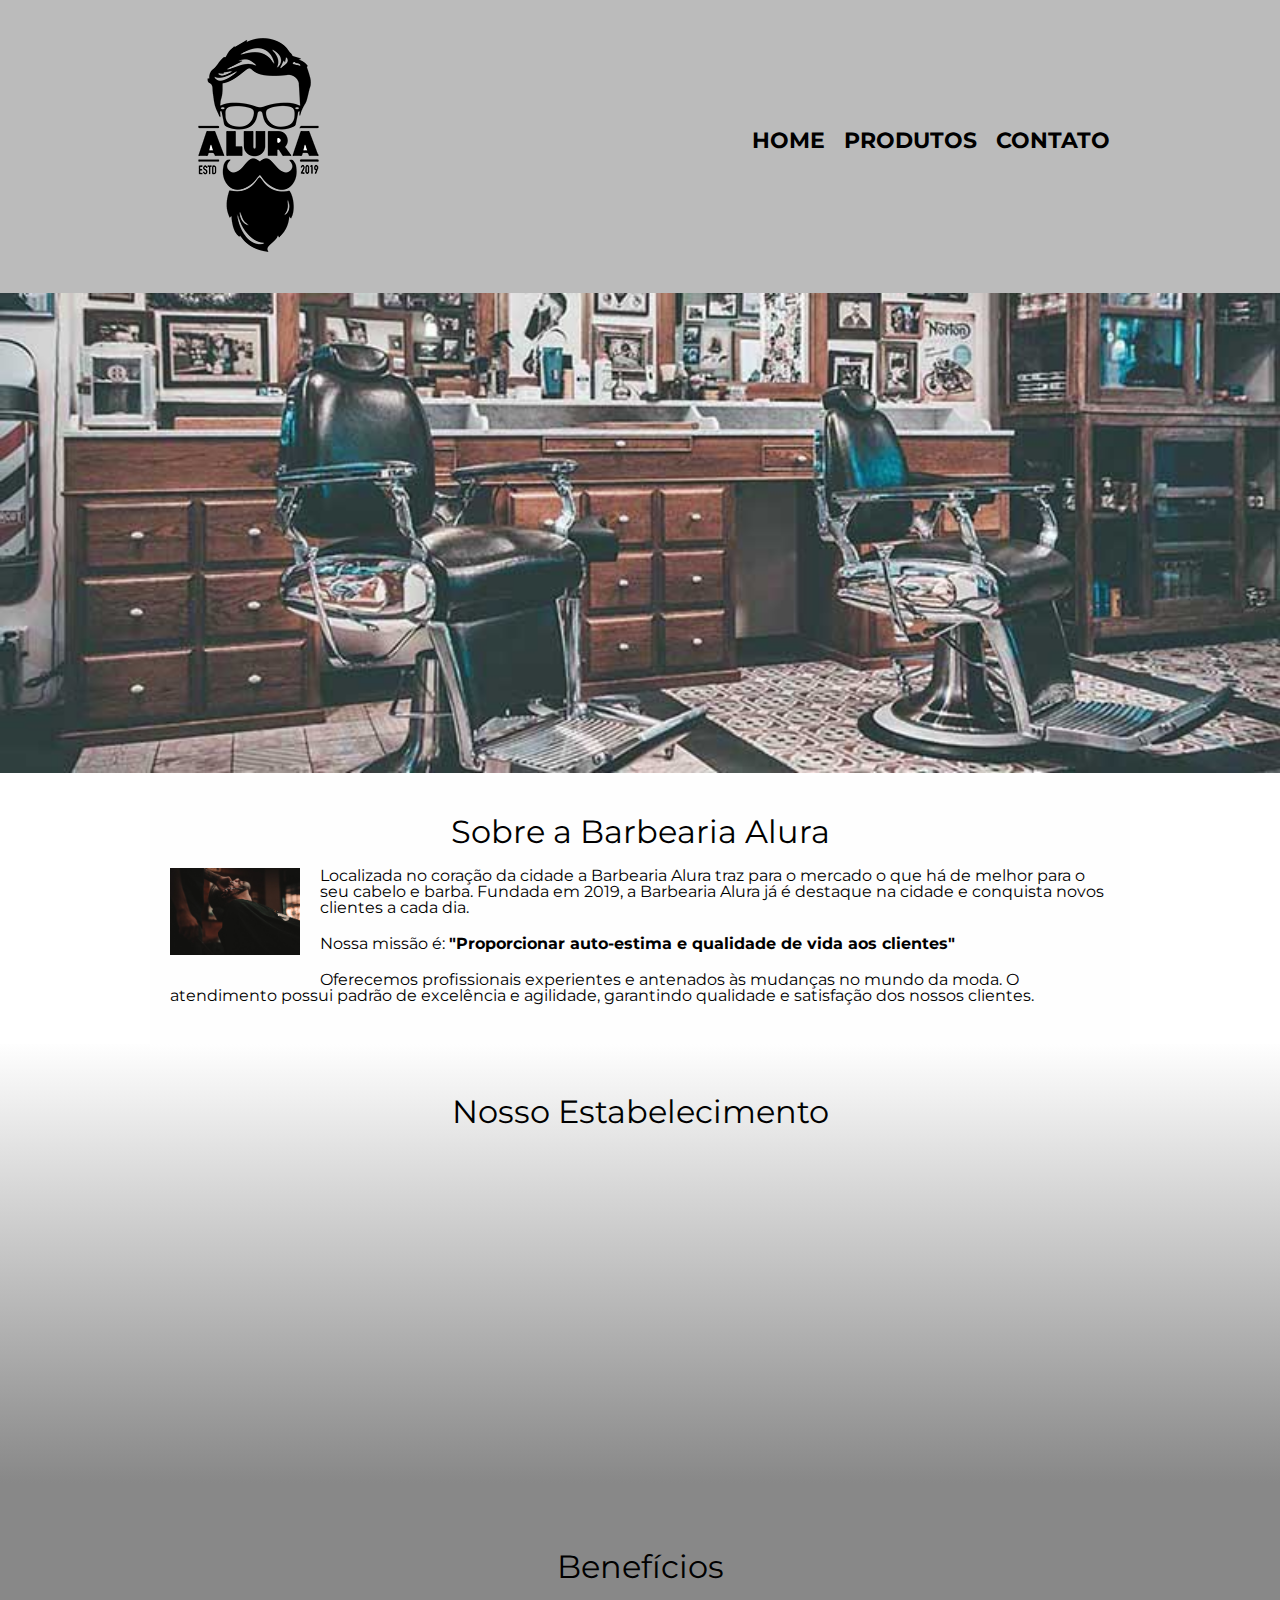
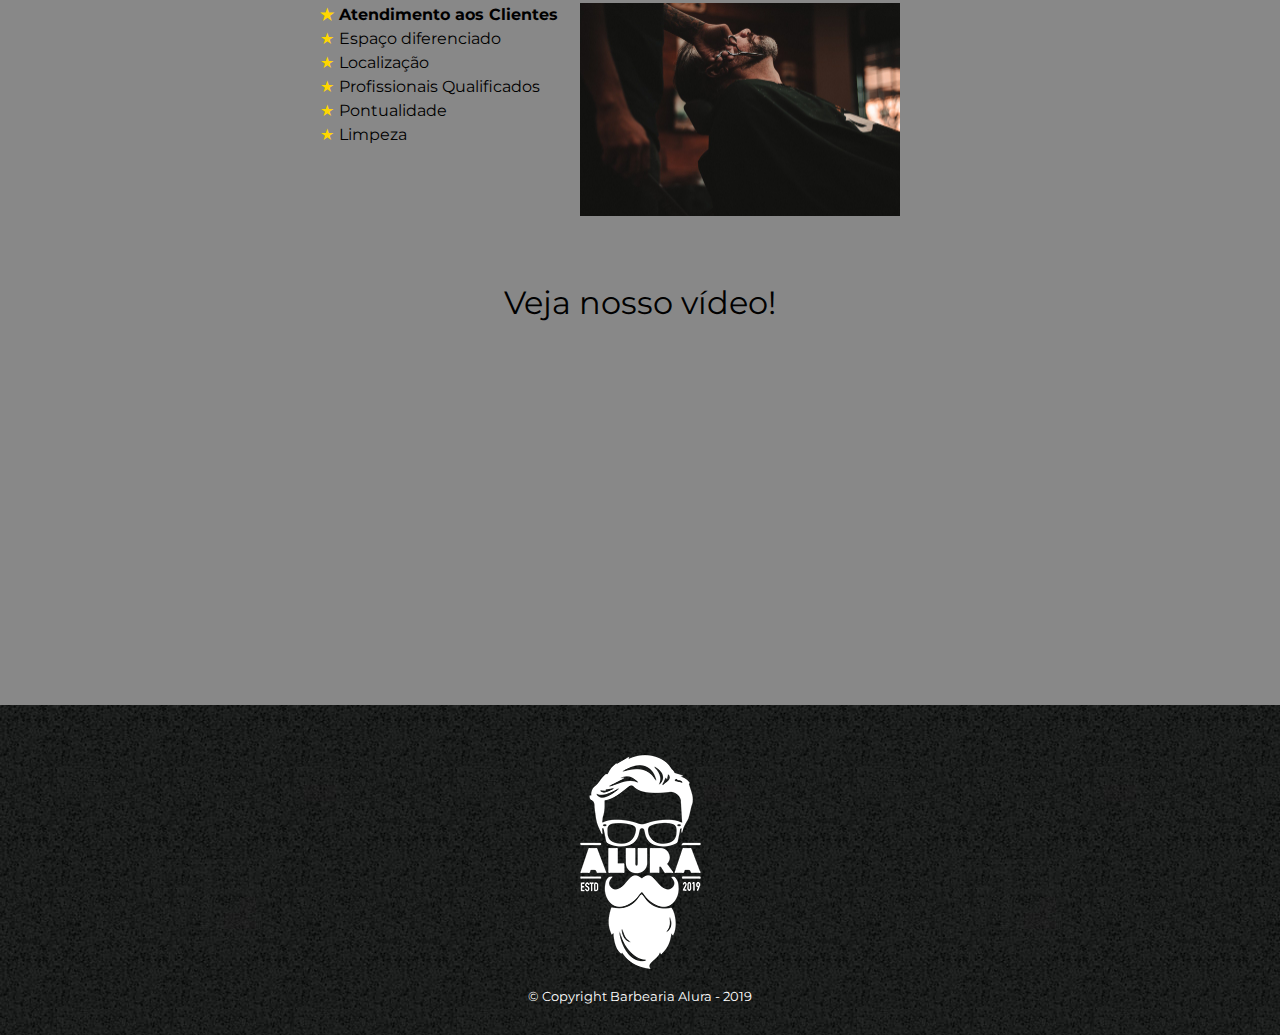
<file: index.html>
<!DOCTYPE html>
<html lang="en">

<head>
    <meta charset="UTF-8">
    <meta http-equiv="X-UA-Compatible" content="IE=edge">
    <meta name="viewport" content="width=device-width, initial-scale=1.0">
    <title>Barbearia</title>
    <link rel="stylesheet" href="reset.css">
    <link rel="stylesheet" href="style.css">
    <link rel="preconnect" href="https://fonts.googleapis.com">
    <link rel="preconnect" href="https://fonts.gstatic.com" crossorigin>
    <link href="https://fonts.googleapis.com/css2?family=Montserrat&display=swap" rel="stylesheet">

</head>

<body>
    <!-- Header da pagina com a navegação e o logo -->
    <header>
        <div class="box">
            <h1><a href="index.html"><img src="logo.png" alt="Logo da Barbearia Alura" /></a></h1>
            <nav>
                <ul class="menu">
                    <li class="menu-item"><a href="index.html">Home</a></li>
                    <li class="menu-item"><a href="produtos.html">Produtos</a></li>
                    <li class="menu-item"><a href="contato.html">Contato</a></li>
                </ul>
            </nav>
        </div>
    </header>
    <main>
        <img src="banner.jpg" alt="Banner da Barbearia Alura" class="banner">
        <section class="about">
            <h2 class="title">Sobre a Barbearia Alura</h2>
            <img src="beneficios.jpg" alt="Barbeiro cortando cabelo de um homem">
            <p>Localizada no coração da cidade a Barbearia Alura traz para o mercado o que há de
                melhor para o seu cabelo e barba. Fundada em 2019, a Barbearia Alura já é destaque na cidade e
                conquista novos clientes a cada dia.</p>
            <p>Nossa missão é: <strong>"Proporcionar auto-estima e qualidade de vida aos clientes"</strong></p>
            <p>Oferecemos profissionais experientes e antenados às mudanças no mundo da moda. O atendimento possui
                padrão de excelência e agilidade, garantindo qualidade e satisfação dos nossos clientes.</p>
        </section>
        <section class="location">
            <h2 class="title">Nosso Estabelecimento</h2>
            <div class="map">
                <iframe
                    src="https://www.google.com/maps/embed?pb=!1m18!1m12!1m3!1d3598.33165531941!2d-49.39579068533043!3d-25.59389334565344!2m3!1f0!2f0!3f0!3m2!1i1024!2i768!4f13.1!3m3!1m2!1s0x94dd0310d29bd6b1%3A0xd373b1c95d548140!2sBarbearia%20Reis%20do%20Corte!5e0!3m2!1spt-BR!2sbr!4v1675563120450!5m2!1spt-BR!2sbr"
                    width="100%" height="300" style="border:0;" allowfullscreen="" loading="lazy"
                    referrerpolicy="no-referrer-when-downgrade"></iframe>
            </div>
        </section>
        <section class="benefits">
            <h2 class="title">Benefícios</h2>
            <div class="benefits-content">

                <ul class="benefits-list">
                    <li>Atendimento aos Clientes</li>
                    <li>Espaço diferenciado</li>
                    <li>Localização</li>
                    <li>Profissionais Qualificados</li>
                    <li>Pontualidade</li>
                    <li>Limpeza</li>
                </ul>
                <img src="beneficios.jpg" alt="Imagem dos benefícios">
            </div>
            <div class="video">
                <h3 class="title">Veja nosso vídeo!</h3>

                <iframe width="560" height="315" src="https://www.youtube.com/embed/wcVVXUV0YUY" frameborder="0"
                    allow="accelerometer; autoplay; encrypted-media; gyroscope; picture-in-picture"
                    allowfullscreen></iframe>
            </div>
        </section>
    </main>
    <footer>
        <img src="logo-branco.png" alt="Logo da Barbearia Alura branco">
        <p>&copy; Copyright Barbearia Alura - 2019</p>
    </footer>
</body>

</html>
</file>
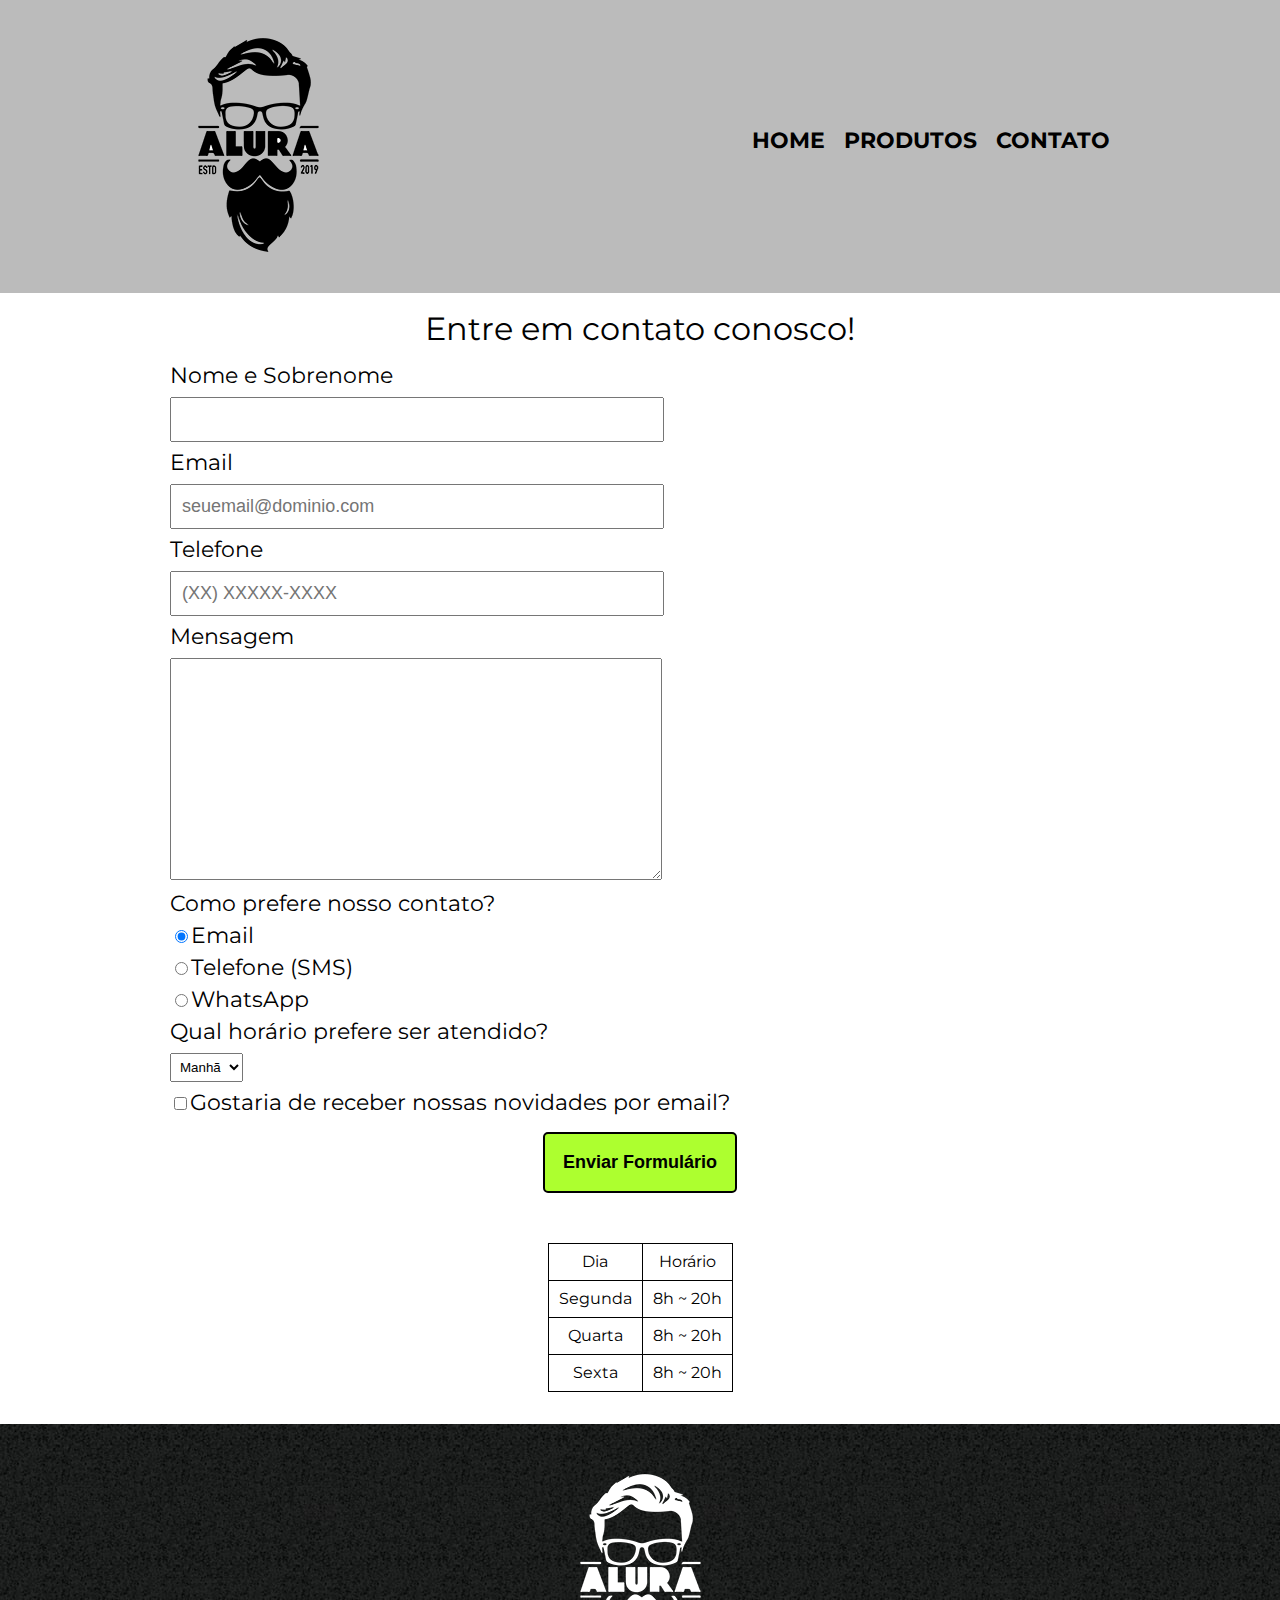
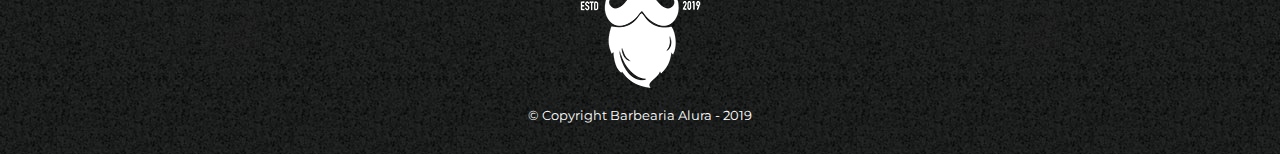
<file: contato.html>
<!DOCTYPE html>
<html lang="en">

<head>
    <meta charset="UTF-8">
    <meta http-equiv="X-UA-Compatible" content="IE=edge">
    <meta name="viewport" content="width=device-width, initial-scale=1.0">
    <link rel="stylesheet" href="reset.css">
    <link rel="stylesheet" href="style.css">
    <link rel="preconnect" href="https://fonts.googleapis.com">
    <link rel="preconnect" href="https://fonts.gstatic.com" crossorigin>
    <link href="https://fonts.googleapis.com/css2?family=Montserrat&display=swap" rel="stylesheet">
    <title>Contato</title>
</head>

<body>
    <header>
        <div class="box">
            <h1><a href="index.html"><img src="logo.png" alt="Logo da Barbearia Alura" /></a></h1>
            <nav>
                <ul class="menu">
                    <li class="menu-item"><a href="index.html">Home</a></li>
                    <li class="menu-item"><a href="produtos.html">Produtos</a></li>
                    <li class="menu-item"><a href="contato.html">Contato</a></li>
                </ul>
            </nav>
        </div>
    </header>
    <main>
        <h2 class="title">Entre em contato conosco!</h2>
        <form>
            <label for="nome">Nome e Sobrenome</label>
            <input type="text" name="nome" class="input-padrao" requiredF>
            <label for="email">Email</label>
            <input type="email" placeholder="seuemail@dominio.com" name="email" class="input-padrao" required>
            <label for="Telefone">Telefone</label>
            <input type="tel" placeholder="(XX) XXXXX-XXXX" name="Telefone" class="input-padrao" required>
            <label for="mensagem">Mensagem</label>
            <textarea cols="70" rows="10" id="mensagem" class="input-padrao" required></textarea>
            <fieldset class="contato">
                <legend>Como prefere nosso contato?</legend>
                <label for="radio-email"><input type="radio" id="radio-email" name="contato" value="email"
                        checked>Email</label>
                <label for="radio-telefone"><input type="radio" id="radio-telefone" name="contato"
                        value="telefone">Telefone (SMS)</label>
                <label for="radio-whatsapp"><input type="radio" id="radio-whatsapp" name="contato"
                        value="whatsapp">WhatsApp</label>
            </fieldset>
            <fieldset class="horario">
                <legend>Qual horário prefere ser atendido?</legend>
                <select>
                    <option value="manha">Manhã</option>
                    <option value="tarde">Tarde</option>
                    <option value="noite">Noite</option>
                </select>
            </fieldset>
            <label><input type="checkbox" id="notification">Gostaria de receber nossas novidades por email?</label>

            <input type="submit" class="submit" value="Enviar Formulário">
        </form>
        <section class="table-section">
            <table>
                <thead>
                    <tr>
                        <th>Dia</th>
                        <th>Horário</th>
                    </tr>
                </thead>
                <tbody>
                    <tr>
                        <td>Segunda</td>
                        <td>8h ~ 20h</td>
                    </tr>
                    <tr>
                        <td>Quarta</td>
                        <td>8h ~ 20h</td>
                    </tr>
                    <tr>
                        <td>Sexta</td>
                        <td>8h ~ 20h</td>
                    </tr>
                </tbody>
            </table>
        </section>
    </main>
    <footer>
        <img src="logo-branco.png" alt="Logo da Barbearia Alura branco">
        <p>&copy; Copyright Barbearia Alura - 2019</p>
    </footer>
</body>

</html>
</file>
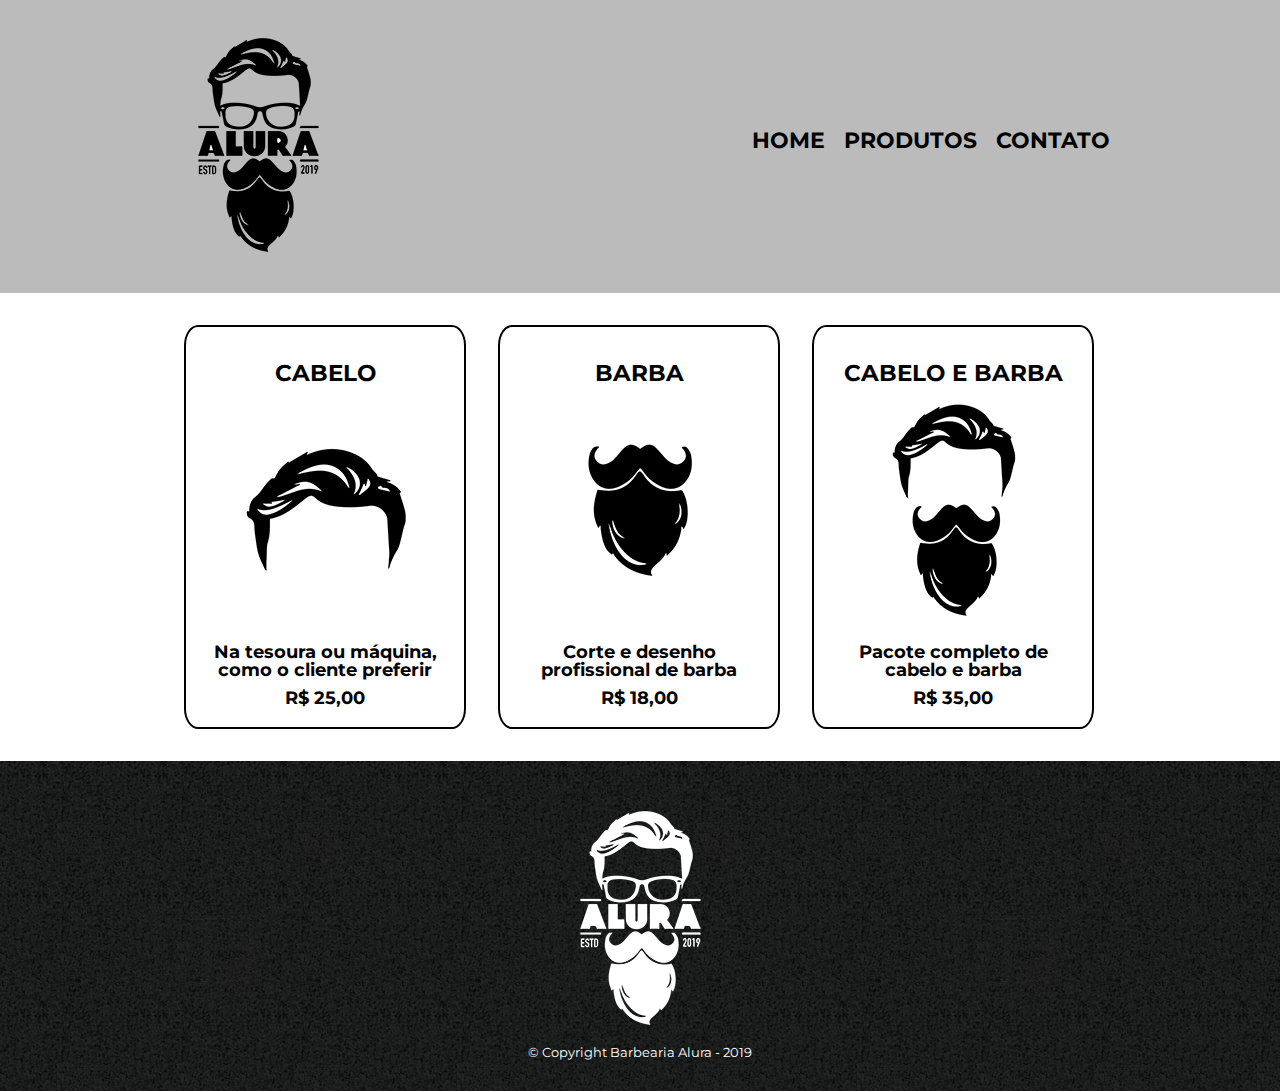
<file: produtos.html>
<!DOCTYPE html>
<html lang="en">

<head>
    <meta charset="UTF-8">
    <meta http-equiv="X-UA-Compatible" content="IE=edge">
    <meta name="viewport" content="width=device-width, initial-scale=1.0">
    <link rel="stylesheet" href="reset.css">
    <link rel="stylesheet" href="style.css">
    <link rel="preconnect" href="https://fonts.googleapis.com">
    <link rel="preconnect" href="https://fonts.gstatic.com" crossorigin>
    <link href="https://fonts.googleapis.com/css2?family=Montserrat&display=swap" rel="stylesheet">
    <title>Produtos</title>
</head>

<body>
    <header>
        <div class="box">
            <h1><a href="index.html"><img src="logo.png" alt="Logo da Barbearia Alura" /></a></h1>
            <nav>
                <ul class="menu">
                    <li class="menu-item"><a href="index.html">Home</a></li>
                    <li class="menu-item"><a href="produtos.html">Produtos</a></li>
                    <li class="menu-item"><a href="contato.html">Contato</a></li>
                </ul>
            </nav>
        </div>
    </header>
    <main>
        <ul class="products">
            <li>
                <h2>Cabelo</h2>
                <img src="cabelo.jpg" alt="Cabelo">
                <p>Na tesoura ou máquina, como o cliente preferir</p>
                <p class="price">R$ 25,00</p>
            </li>
            <li>
                <h2>Barba</h2>
                <img src="barba.jpg" alt="Barba">
                <p>Corte e desenho profissional de barba</p>
                <p class="price">R$ 18,00</p>
            </li>
            <li>
                <h2>Cabelo e Barba</h2>
                <img src="cabelo+barba.jpg" alt="Cabelo e barba">
                <p>Pacote completo de cabelo e barba</p>
                <p class="price">R$ 35,00</p>
            </li>
        </ul>
    </main>
    <footer>
        <img src="logo-branco.png" alt="Logo da Barbearia Alura branco">
        <p>&copy; Copyright Barbearia Alura - 2019</p>
    </footer>
</body>

</html>
</file>
<file: style.css>
body {
    font-family: 'Montserrat', sans-serif;
}

/*Parte contendo o css do header */
header {
    background: #BBBBBB;
    padding: 20px;
}

/*Espaçamento do conteúdo do header*/
.box {
    width: 940px;
    margin: 0 auto;
    position: relative;
}

/*como o position da box esta relative, o position do menu absolute fica dentro
da box*/
.menu {
    position: absolute;
    right: 0;
    top: 110px;
}

.menu-item {
    font-size: 22px;
    display: inline;
    margin-left: 15px;
    text-transform: uppercase;
    font-weight: bold;
}

.menu-item a {
    text-decoration: none;
    color: black;
}

.menu-item a:hover {
    color: #C78C19;
    font-size: 25px;
}

/*home main*/
.banner {
    width: 100%;
}

.about {
    padding: 2em;
    width: 940px;
    margin: 0 auto;
    background: #FEFEFE;
    padding: 20px;
}

.title {
    text-align: center;
    font-size: 32px;
    padding: 20px 0;
}

.about img {
    width: 130px;
    float: left;
    margin: 0 20px 20px 0;
}

.about p {
    margin: 0 0 20px 0;
}

.about strong {
    font-weight: bold;
}

/*Parte location*/
.location {
    padding: 2em;
    background: linear-gradient(#fefefe,#888888);
}
.map{
    width: 940px;
    margin: 0 auto;
}

.map iframe {
    text-align: center;
}
/*Parte dos benefícios*/
.benefits {
    padding: 3em 0;
    background: #888888; 
}
.benefits-content{
    width: 640px;
	margin: 0 auto;
}
.benefits img{
    width: 50%;
}
.benefits-list{
    width: 40%;
    display: inline-block;
    vertical-align: top;
}
.benefits-list li{
	line-height: 1.5;
}

.benefits-list li:first-child{
    font-weight: bold;
}

.benefits-list li::before{
    content: "★";
	color: gold;
	padding-right: 5px;
}

.video{
    padding: 3em 0 0;
    text-align: center;
}

/*Footer*/
footer{
    background: url(bg.jpg);
    padding: 2em;
    text-align: center;
}

footer p{
    color: white;
    font-size: 13px;
}

/*Produtos*/
.products{
    padding: 2em;
    width: 940px;
    margin: 0 auto;
}
.products li{
    vertical-align: top;
    padding: 15px;
    width: 30%;
    margin: 0 1.5%;
    box-sizing: border-box;
    display:inline-block;
    border: 2px solid black;
    border-radius: 5%;
    text-align: center;
    font-weight: bold;
}
.products li h2{
    font-size: 23px;
    font-weight: bold;
    text-transform: uppercase;
    margin: 20px 0 0 0;
}
.products li p{
    font-size: 18px;
    padding: 5px;
}
.price{
    font-weight: bold;
    font-size: 20px;
}
.products li:hover{
    border-color: #C78C19;
}
.products li:hover h2{
    font-size: 28px;
}
.products li:active{
    border-color: rgba(0, 128, 0, 0.687);
}

/*Contato*/
form{
    width: 940px;
    margin: 0 auto;
}
form label, legend{
    display: block;
    margin: 0 0 10px 0;
    font-size: 22px;
}

.input-padrao{
    width: 50%;
    padding: 10px;
    margin:0 0 10px 0;
    font-size: 18px;
}

.horario select{
    padding: 5px;
    margin: 0 0 10px 0;
}

.submit{
    display: block;
    padding: 1em;
    margin: 1em auto;
    background: greenyellow;
    font-weight: bold;
    font-size: 18px;
    border: 2px solid black;
    border-radius: 5px;
    cursor: pointer;
    transition: 1s all;

}

.submit:hover{
    background: rgba(2, 134, 2, 0.814);
    transform: scale(1.1);
}
.table-section{
    width: 940px;
    margin: 0 auto;
    padding: 2em;
}
table{
    margin: 0 auto;
    text-align: center;    
}
tr th, td{
    text-align: center;
    padding: 10px;
    border: 1px solid black;
}
</file>
